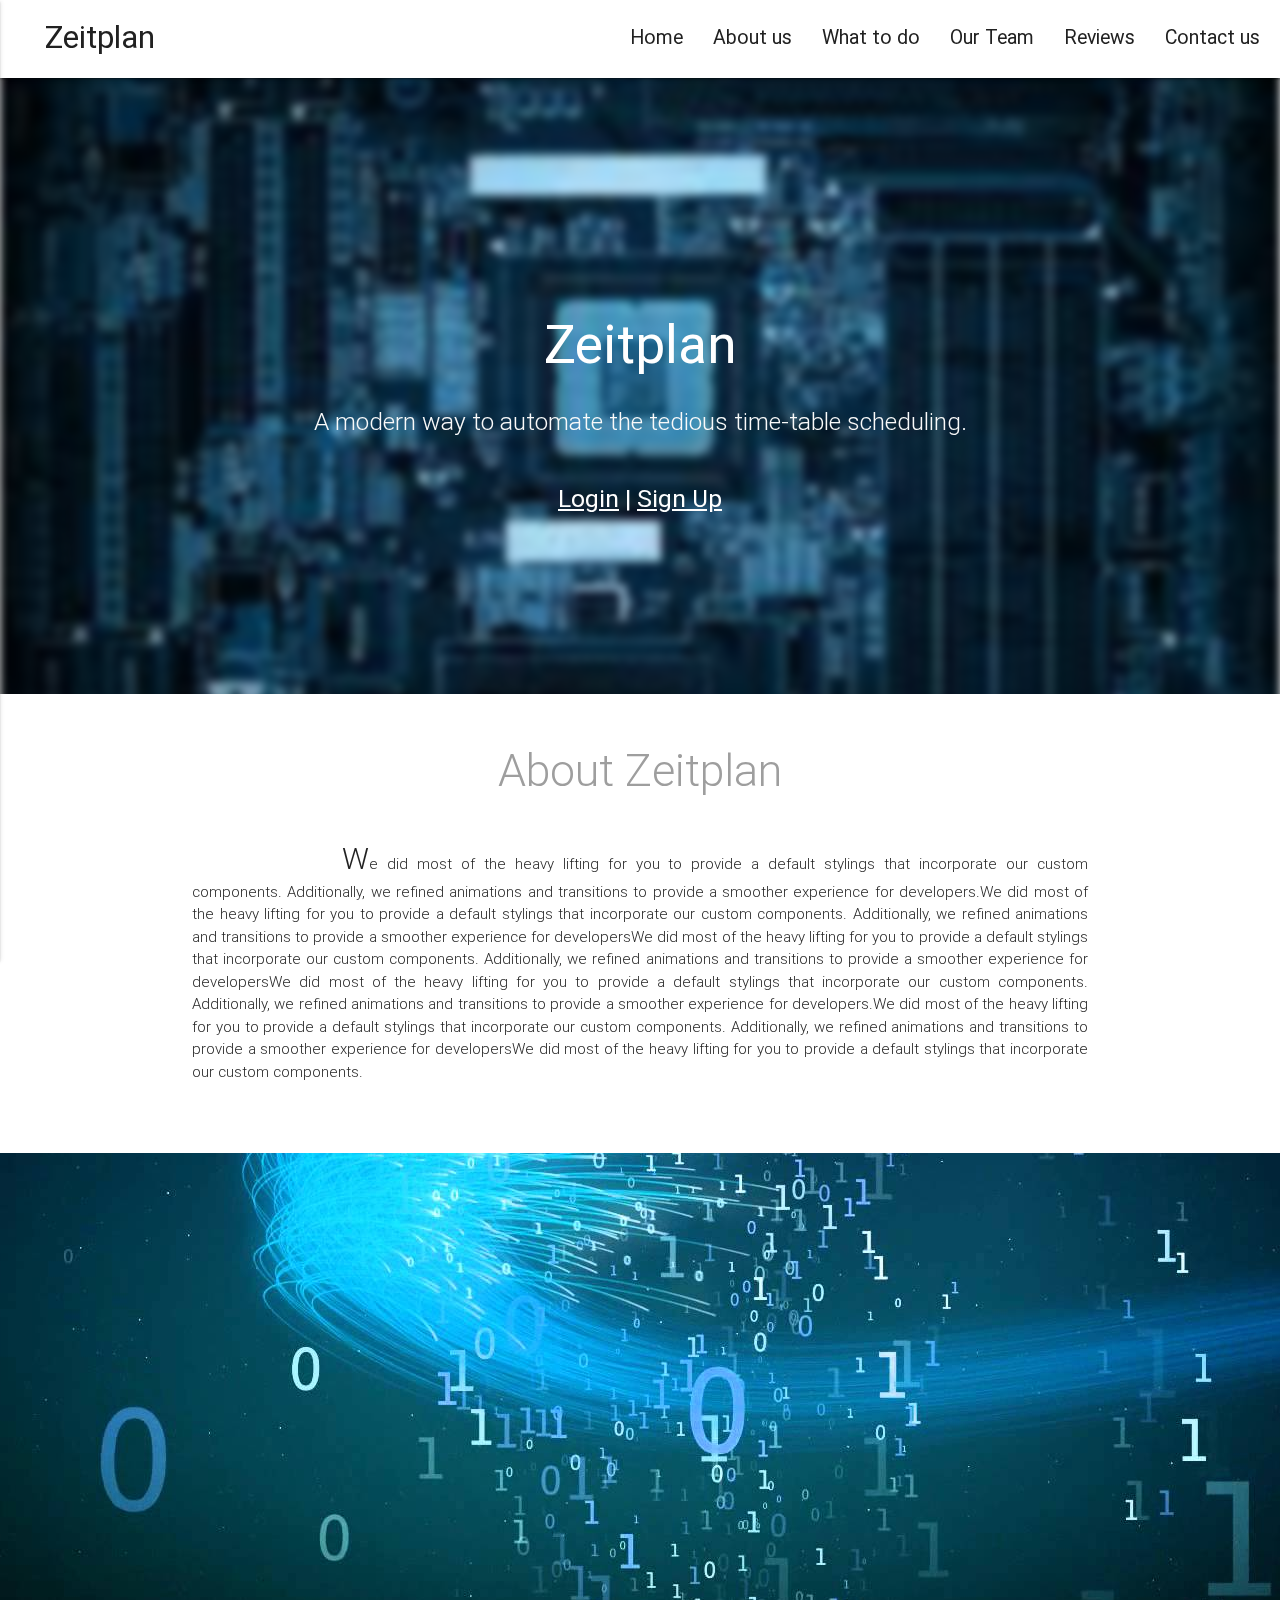
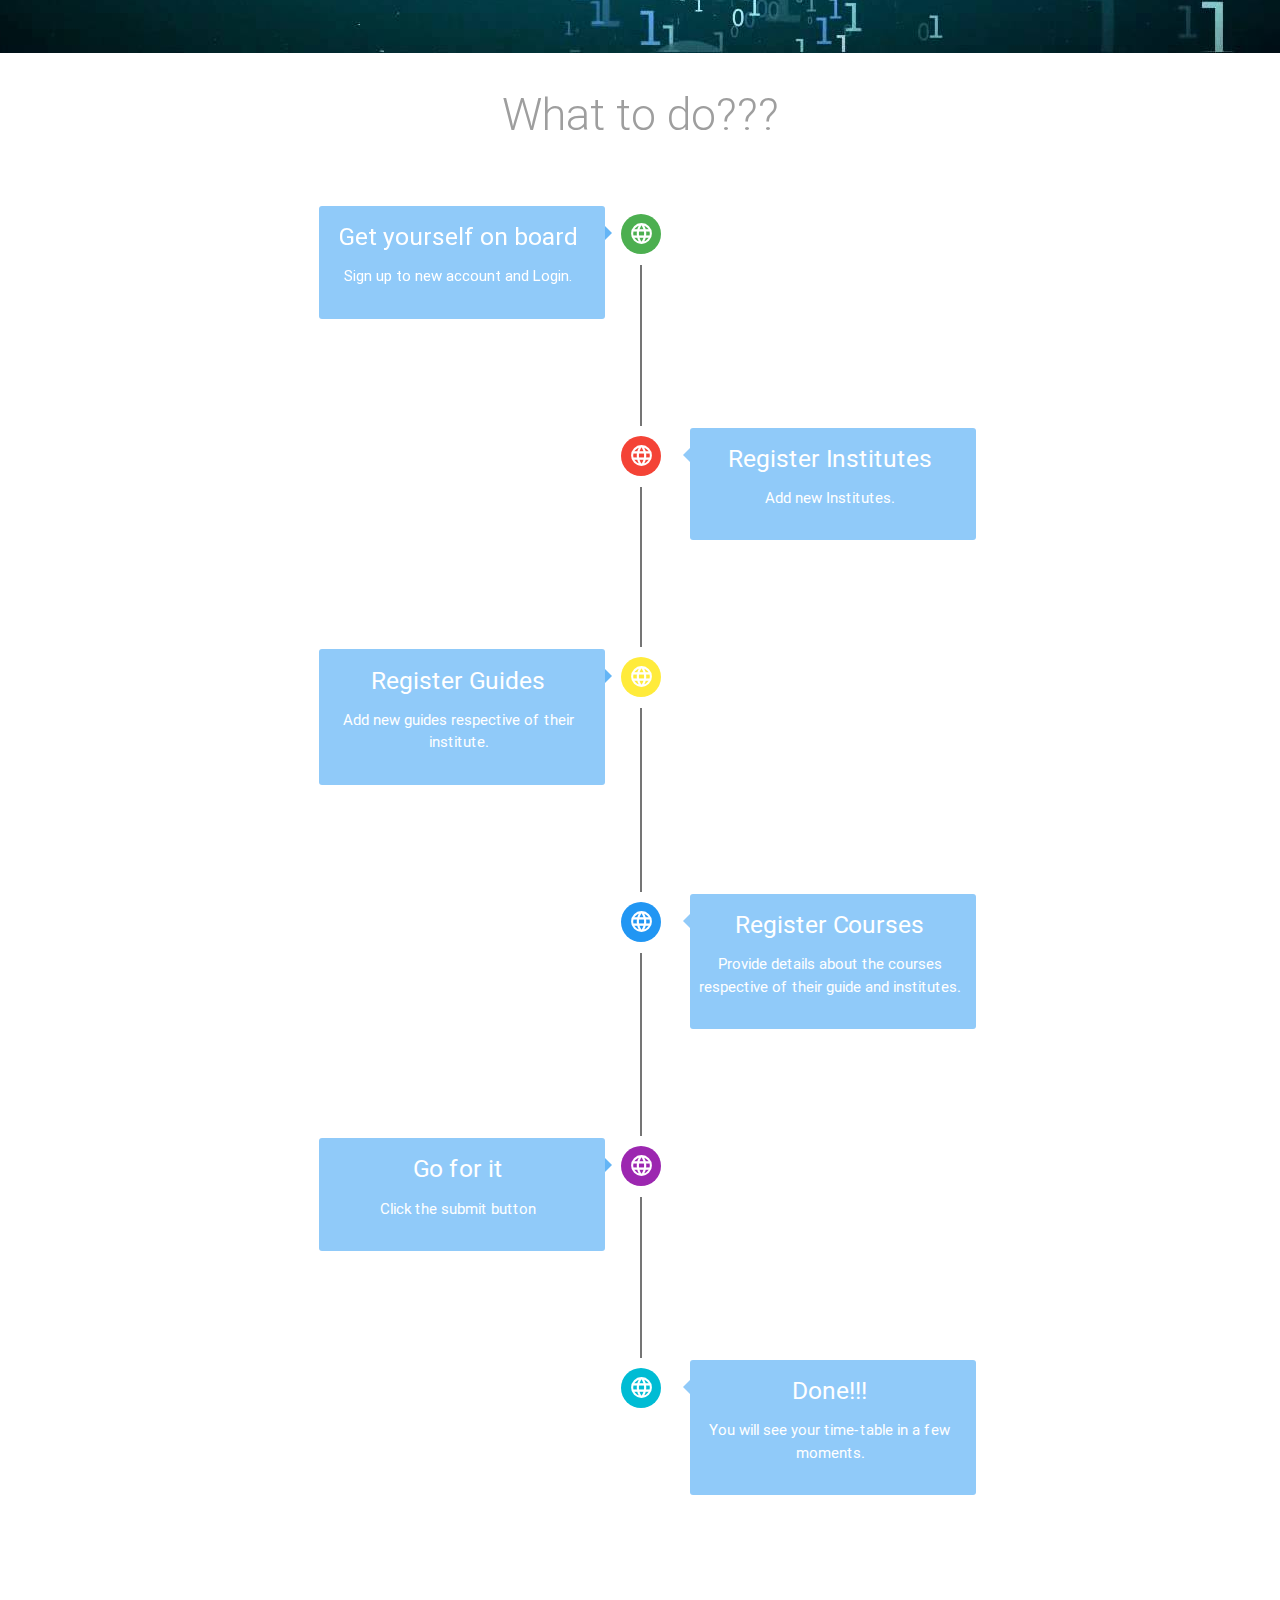
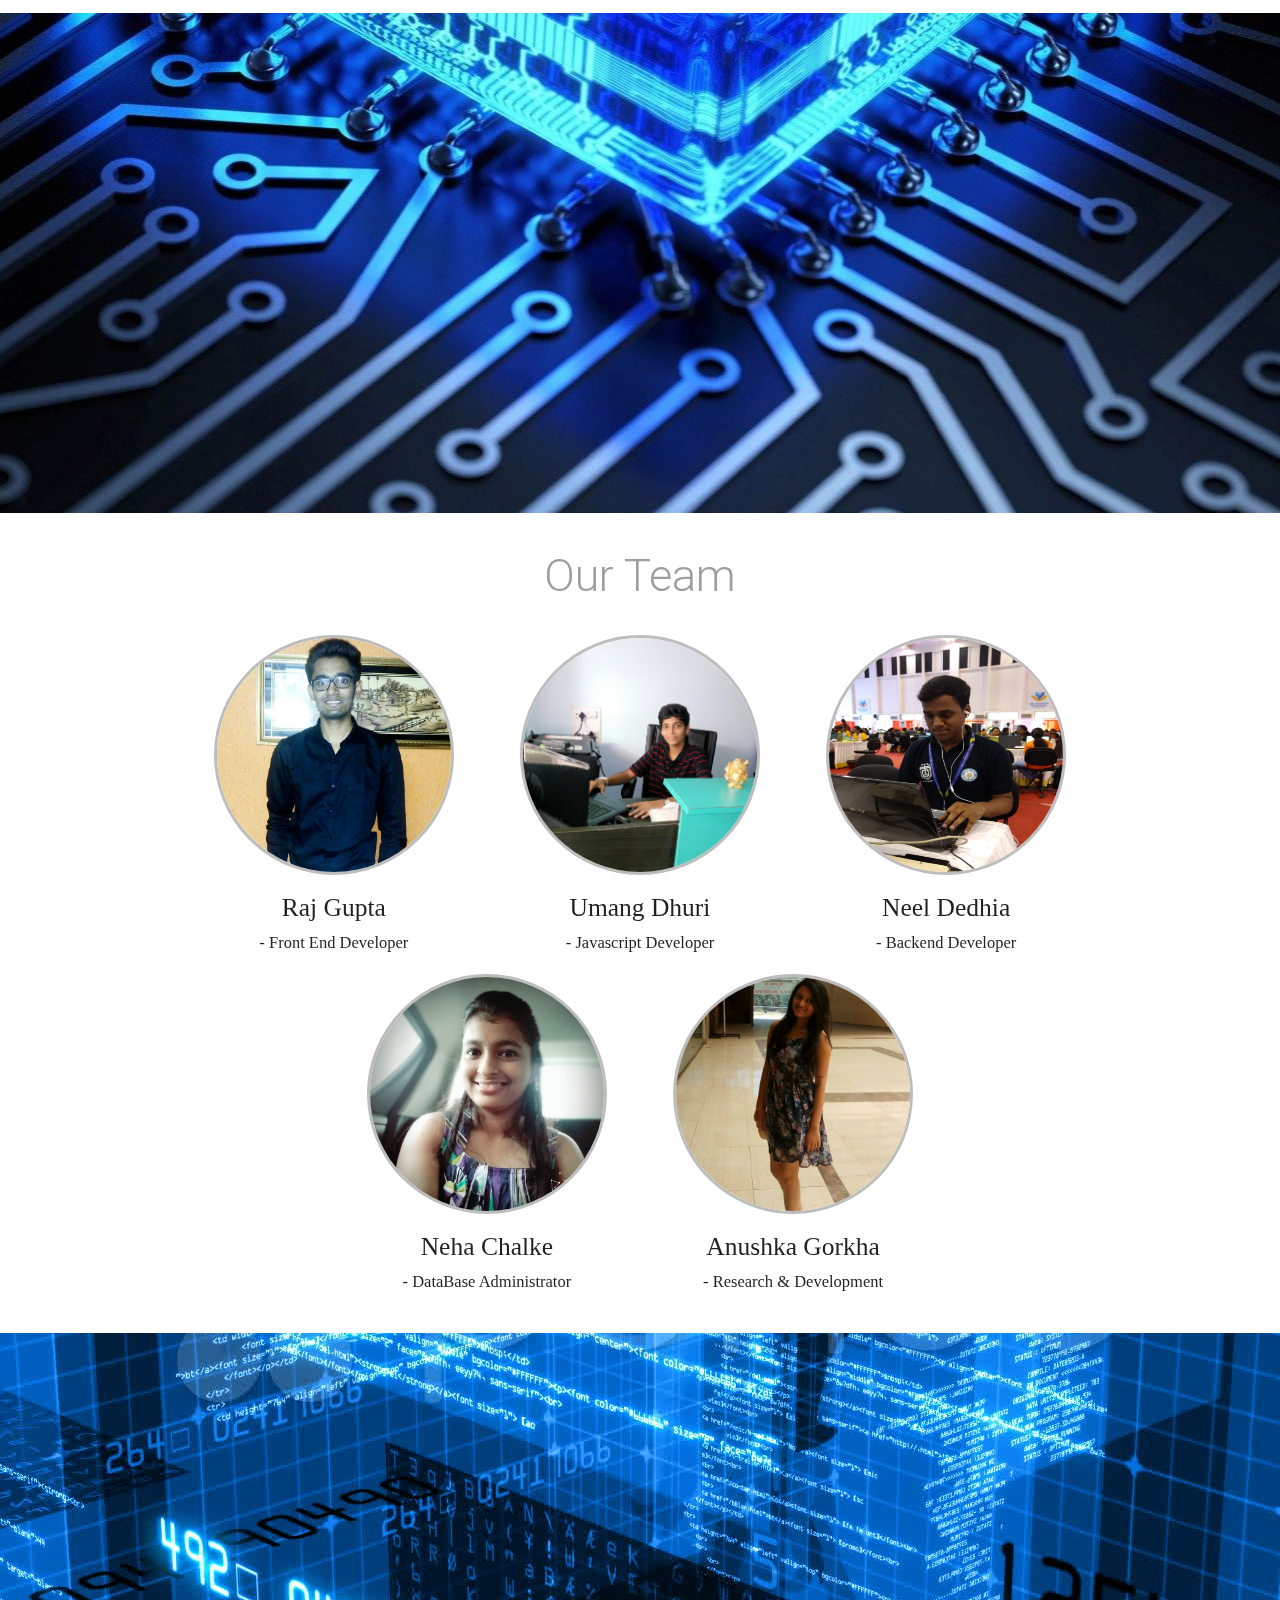
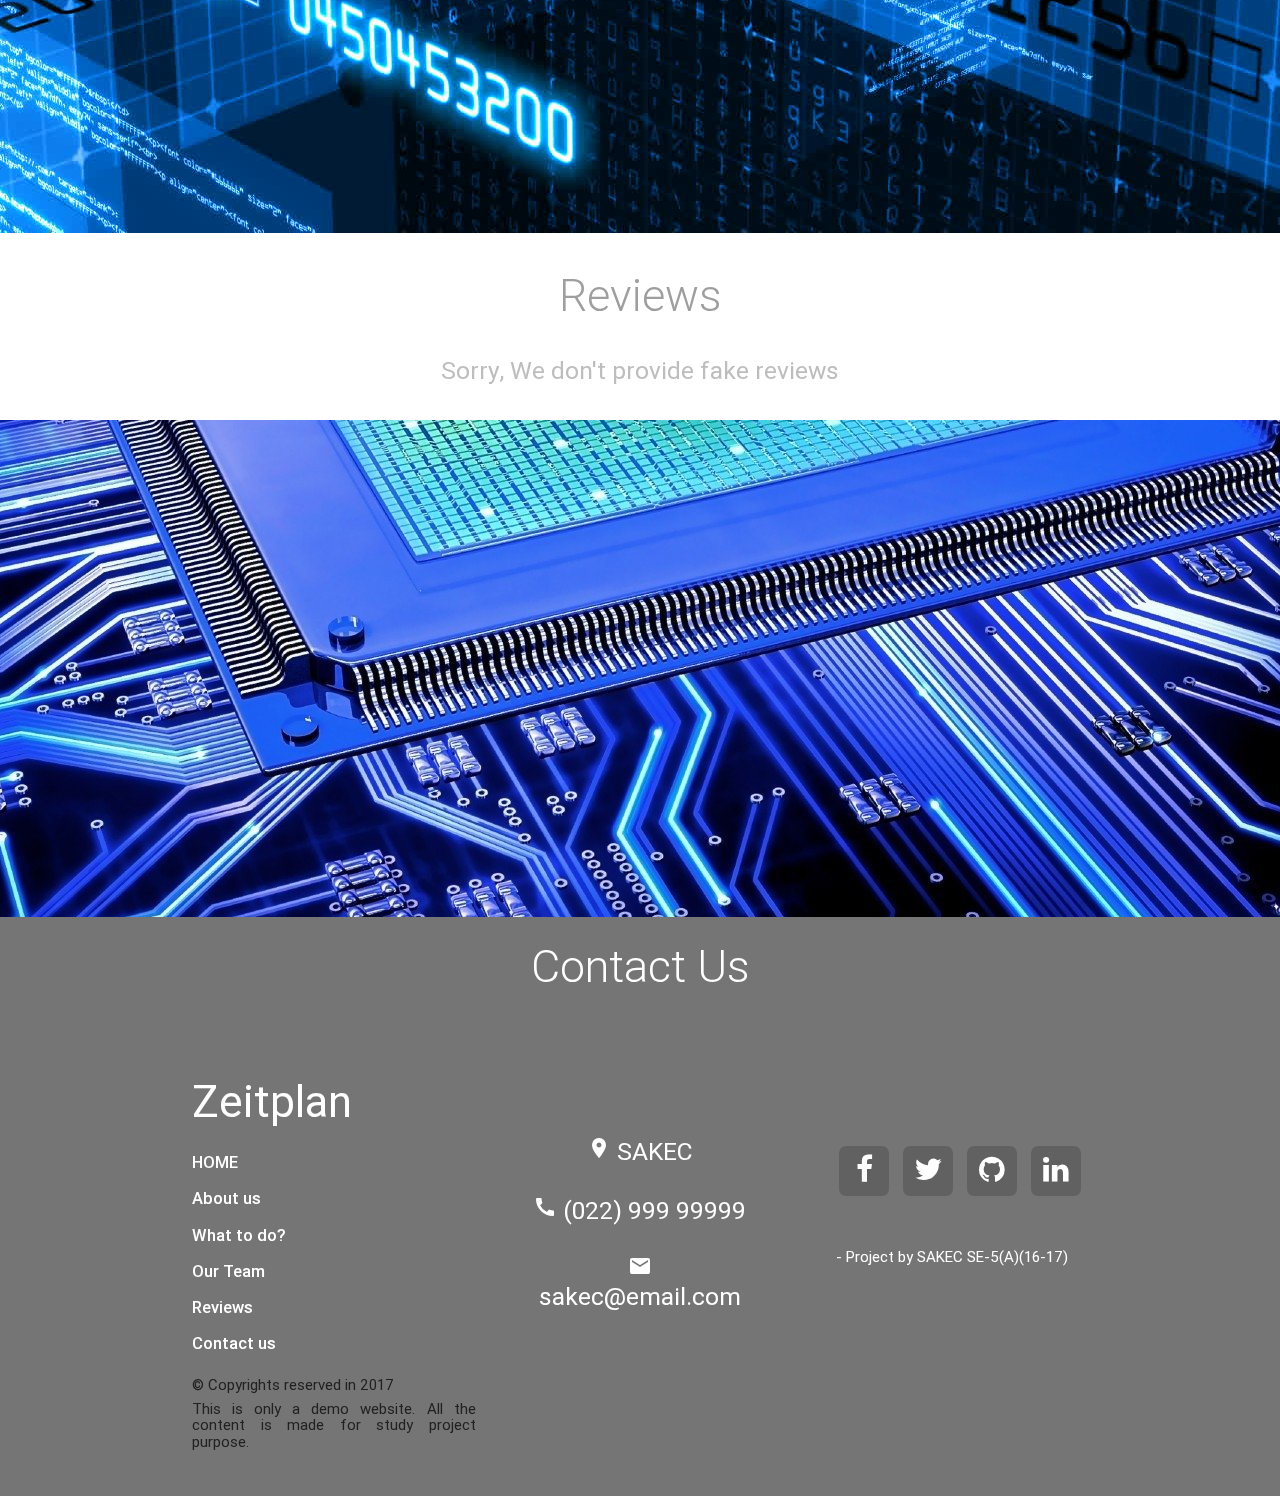
<file: index.html>
<!DOCTYPE html>
	<html>
<head>
	<meta name="viewport" content="width: device-width, initial-scale=1">
	<title>Zeitplan</title>
	<!-- <link href="http://fonts.googleapis.com/icon?family=Material+Icons" rel="stylesheet"> -->
	<link rel="stylesheet" type="text/css" href="assets/css/materialize.min.css">
	<link rel="stylesheet" type="text/css" href="assets/css/material-icons.css">
	<link rel="stylesheet" type="text/css" href="assets/css/font-awesome/css/font-awesome.min.css">
	<link rel="stylesheet" type="text/css" href="assets/css/style.css">
</head>
<body id="#index">
<a href="javascript:" id="return-to-top"><i class="material-icons">navigation</i></a>
	<header class="navbar-fixed z-depth-3" id="">
		<nav class="white lighten-4" role="navigation">
			<div class="nav-wrapper">
				<a href="#" class="nav brand-logo"> Zeitplan </a>
				<ul class="right hide-on-med-and-down">
					<li><a href="#index" class="head-link">Home</a></li>
					<li><a href="#about_us" class="head-link">About us</a></li>
					<li><a href="#what_to_do" class="head-link">What to do</a></li>
					<li><a href="#our_team" class="head-link">Our Team</a></li>
					<li><a href="#reviews" class="head-link">Reviews</a></li>
					<li><a href="#contact-us" class="head-link">Contact us</a></li>
				</ul> 
				<ul id="mobile-nav" class="side-nav">
					<li><a href="#index" class="head-link">Home</a></li>
					<li><a href="#about_us" class="head-link">About us</a></li>
					<li><a href="#what_to_do" class="head-link">What to do</a></li>
					<li><a href="#our_team" class="head-link">Our Team</a></li>
					<li><a href="#reviews" class="head-link">Reviews</a></li>
					<li><a href="#contact-us" class="head-link">Contact us</a></li>
				</ul> 
				<a href="#" data-activates="mobile-nav" class="button-collapse"><i class="material-icons">menu</i></a>
			</div>
		</nav>		
	</header>

	<div class="parallax-container" id="home-section">
		<div class="section">
			<div class="container white-text center" id="home-section-content">
				<div class="row">
					<h2 class="col s12 light" id="heading-title">Zeitplan</h2>
					<h5 class="col s12 light" id="heading-phrase">A modern way to automate the tedious time-table scheduling.</h5>
				</div>
				<div class="row">
					<!-- <a href="#" class="btn-large waves-effect">Get Started</a> -->
				</div>
				<div class="row" id="login-or-signup">
					<h5><a href="#loginModal" class="white-text modal-trigger"><u>Login</u></a> | <a href="#signupModal" class="white-text modal-trigger"><u>Sign Up</u></a></h5>
				</div>
			</div>
		</div>
		<div class="parallax"><img src="assets/images/parallax/p1.jpg" style="filter:blur(4px)" /></div>
	</div>

	<div class="container">
		<section name="about_us" class="center section" id="about_us">
			<div class="row">
				<!-- <div class="col s12 m4"></div> -->
				<div class="col s12 center">
					<h5 class="section-title">About Zeitplan</h5>
				</div>
			</div>
			<div class="row section-content">
				<div class="col s12">
					<p class="light" style="margin-top: -1em;"><span style="padding-left: 5em; font-size:2rem">W</span>e did most of the heavy lifting for you to provide a default stylings that incorporate our custom components. Additionally, we refined animations and transitions to provide a smoother experience for developers.We did most of the heavy lifting for you to provide a default stylings that incorporate our custom components. Additionally, we refined animations and transitions to provide a smoother experience for developersWe did most of the heavy lifting for you to provide a default stylings that incorporate our custom components. Additionally, we refined animations and transitions to provide a smoother experience for developersWe did most of the heavy lifting for you to provide a default stylings that incorporate our custom components. Additionally, we refined animations and transitions to provide a smoother experience for developers.We did most of the heavy lifting for you to provide a default stylings that incorporate our custom components. Additionally, we refined animations and transitions to provide a smoother experience for developersWe did most of the heavy lifting for you to provide a default stylings that incorporate our custom components.</p>
				</div>
			</div>
		</section>
	</div>
	<div class="parallax-container">
		<div class="parallax"><img src="assets/images/parallax/p3.jpg" /></div>
	</div>
	<div class="container">
		<section id="what_to_do" class="row">
			<h5 class="section-title">What to do???</h5>
			<div class="section-content">
				<div id="timeline">
					<div class="timeline-event">
						<div class="timeline-event-img green">
							<i class="material-icons">language</i>
						</div>
						<div class="timeline-event-content">
							<h5 class="timeline-event-content-title">Get yourself on board</h5>
							<p class="timeline-event-content-body">Sign up to new account and Login.</p>
						</div>
					</div>
					<div class="timeline-event">
						<div class="timeline-event-img red">
							<i class="material-icons">language</i>
						</div>
						<div class="timeline-event-content">
							<h5 class="timeline-event-content-title">Register Institutes</h5>
							<p class="timeline-event-content-body">Add new Institutes.</p>
						</div>
					</div>
					<div class="timeline-event">
						<div class="timeline-event-img yellow">
							<i class="material-icons">language</i>
						</div>
						<div class="timeline-event-content">
							<h5 class="timeline-event-content-title">Register Guides</h5>
							<p class="timeline-event-content-body">Add new guides respective of their institute.</p>
						</div>
					</div>
					<div class="timeline-event">
						<div class="timeline-event-img blue">
							<i class="material-icons">language</i>
						</div>
						<div class="timeline-event-content">
							<h5 class="timeline-event-content-title">Register Courses</h5>
							<p class="timeline-event-content-body">Provide details about the courses respective of their guide and institutes.</p>
						</div>
					</div>
					<div class="timeline-event">
						<div class="timeline-event-img purple">
							<i class="material-icons">language</i>
						</div>
						<div class="timeline-event-content">
							<h5 class="timeline-event-content-title">Go for it</h5>
							<p class="timeline-event-content-body">Click the submit button</p>
						</div>
					</div>
					<div class="timeline-event">
						<div class="timeline-event-img cyan">
							<i class="material-icons">language</i>
						</div>
						<div class="timeline-event-content">
							<h5 class="timeline-event-content-title">Done!!!</h5>
							<p class="timeline-event-content-body">You will see your time-table in a few moments.</p>
						</div>
					</div>
				</div>
			</div>
		</section>
	</div>
	<div class="parallax-container">
		<div class="parallax"><img src="assets/images/parallax/p4.jpg" /></div>
	</div>
	<div class="container">
		<section id="our_team">
			<h5 class="section-title">Our Team</h5>
			<div class="section-content">
				<div class="row center">
					<div class="col s12 m4">
						<img src="assets/images/team/t1.jpg" class="responsive-img circle team-mem-pic"/>
						<h5 class="team-mem-name">Raj Gupta</h5>
						<h5 class="team-mem-designation">- Front End Developer</h6>
					</div>
					<div class="col s12 m4">
						<img src="assets/images/team/t2.jpg" class="responsive-img circle team-mem-pic"/>
						<h5 class="team-mem-name">Umang Dhuri</h5>
						<h5 class="team-mem-designation">- Javascript Developer</h6>
					</div>
					<div class="col s12 m4">
						<img src="assets/images/team/t3.jpg" class="responsive-img circle team-mem-pic"/>
						<h5 class="team-mem-name">Neel Dedhia</h5>
						<h5 class="team-mem-designation">- Backend Developer</h6>
					</div>
				</div>
				<div class="row center">
					<div class="col s12 offset-m2 m4">
						<img src="assets/images/team/t4.jpg" class="responsive-img circle team-mem-pic"/>
						<h5 class="team-mem-name">Neha Chalke</h5>
						<h5 class="team-mem-designation">- DataBase Administrator</h6></div>
					<div class="col s12 m4">
						<img src="assets/images/team/t5.jpg" class="responsive-img circle team-mem-pic"/>
						<h5 class="team-mem-name">Anushka Gorkha</h5>
						<h5 class="team-mem-designation">- Research & Development</h6></div>
				</div>
			</div>
		</section>
	</div>
	<div class="parallax-container">
		<div class="parallax"><img src="assets/images/parallax/p5.jpg" /></div>
	</div>
	<div class="container">
		<section id="reviews">
			<h5 class="section-title"> Reviews</h5>
			<div class="section-content center">
				<h5 class="center" style="color: #bdbdbd">Sorry, We don't provide fake reviews</h5>
				<ul id="testimonial">
					<li></li>
				</ul>
			</div>
		</section>
	</div>
	<div class="parallax-container">
		<div class="parallax"><img src="assets/images/parallax/p6.jpg" /></div>
	</div>
	<section id="contact-us">
		<h5 class="section-title">Contact Us</h5>
		<div class="section-content">
			<footer class="page-footer">
				<div class="container ">
					<div class="row">
						<div class="col s12 m4">
							<h3>Zeitplan</h3>
							<ul id="footer-links">
								<li><a href="#index" class="footer-link">HOME</a></li>
								<li><a href="#about_us" class="footer-link">About us</a></li>
								<li><a href="#what_to_do" class="footer-link">What to do?</a></li>
								<li><a href="#our_team" class="footer-link">Our Team</a></li>
								<li><a href="#reviews" class="footer-link">Reviews</a></li>
								<li><a href="#contact-us" class="footer-link">Contact us</a></li>
							</ul>

							<h6 id="copyright">&copy Copyrights reserved in 2017</h6>
							<h6 id="copyright">This is only a demo website. All the content is made for study project purpose.</h6>
						</div>
						<div class="col s12 m4"><br /><br /><br />
							<div class="container center">
								<div class="row">
									<h5><i class="material-icons footer-icon">location_on</i> SAKEC</h5>
								</div>
								<div class="row">
									<h5><i class="material-icons footer-icon">call</i> (022) 999 99999</h5>
								</div>
								<div class="row">
									<h5><i class="material-icons footer-icon">email</i> sakec@email.com</h5>
								</div>
							</div>
						</div>
						<div class="col s12 m4">
							<br /><br />
							<div class="row" id="social-media-icons">
								<a href="http://www.facebook.com"><i class="fa fa-facebook" ></i></a>
								<a href="http://www.twitter.com"><i class="fa fa-twitter"></i></a>
								<a href="http://www.github.com"><i class="fa fa-github"></i></a>
								<a href="http://www.linkedin.com"><i class="fa fa-linkedin"></i></a>
							</div>

							<p id="website-credits">- Project by SAKEC SE-5(A)(16-17)</p>
						</div>
					</div>
				</div>
			</footer>
		</div>
	</section>


	<div id="loginModal" class="modal">
		<div class="modal-header"><br /><br />
			<h2 class="center">Login</h2>
		</div>
		<div class="modal-content">
			<div class="row">
				<div class="col s12">
					<br /><br />
						<h6 class="demoNote">Demo Credentials:<br /> User: Admin | Pass: admin1234</h6>
					<form method="post" name="loginForm" id="loginForm">
						<div class="input-field col s12">
							<label for="uname">Username: </label>
							<input type="text" id="uname" name="uname" data-error=".errorUname" aria-required="true" aria-invalid="true" class="error" aria-describedby="uname-error" />
							<div class="errorUname">
								<div id="uname-error" class="error"></div>
							</div>
						</div>
						<div class="input-field col s12">
							<input type="password" class="validate" id="pass" name="pass" data-error=".errorLogPass" aria-required="true" aria-invalid="true" class="error" aria-describedby="logPass-error"/>
							<label for="pass">Password: </label>
							<div class="errorLogPass">
								<div id="logPass-error" class="error"></div>
							</div>
						</div>
						<div class="input-field col s12 center">
							<button type="button" class="btn waves-effect waves-light blue" id="loginBtn">Log-in</button>
							<h6 class="error center" id="loginErr" style="display: none;"><i class="material-icons ">error_outline</i><br /> Invalid Username or password!!!</h6>
						</div>
					</form>
				</div>
			</div>
		</div>
	</div>

	<div id="signupModal" class="modal">
		<div class="modal-header"><br /><br />
			<h2 class="center">Signup</h2>
		</div>
		<div class="modal-content">
			<div class="row">
				<div class="col s12">
					<br /><br />
					<h6 class="demoNote">This is demo. No Actual user will be created.</h6>
					<form method="post" name="signup">
						<div class="input-field col s12">
							<input type="text" class="validate" id="suname" name="suname" data-error=".errorUname" aria-required="true" aria-invalid="true" class="error" aria-describedby="uname-error" />
							<label for="uname">Username: </label>
							<div class="errorUname">
								<div id="uname-error" class="error"></div>
							</div>
						</div>
						<div class="input-field col s12">
							<input type="password" class="validate" id="spass" name="spass"  data-error=".errorPass" aria-required="true" aria-invalid="true" class="error" aria-describedby="pass-error" />
							<label for="pass">Password: </label>
							<div class="errorPass">
								<div id="pass-error" class="error"></div>
							</div>
						</div>
						<div class="input-field col s12">
							<input type="password" class="validate" id="re_pass" name="re_pass" data-error=".errorRePass" aria-required="true" aria-invalid="true" class="error" aria-describedby="re-pass-error" />
							<label for="re-pass">Re-Password: </label>
							<div class="errorRePass">
								<div id="re-pass-error" class="error"></div>
							</div>
						</div>
						<div class="input-field col s12">
							<input type="email" class="validate" id="rec_email" name="rec_email"  data-error=".errorEmail" aria-required="true" aria-invalid="true" class="error" aria-describedby="email-error"/>
							<label for="recovery-email">Recovery Email: </label>
							<div class="errorEmail">
								<div id="email-error" class="error"></div>
							</div>
						</div>
						<div class="input-field col s12">
							<input type="checkbox" class="validate" id="tc" name="tc" data-error=".errorChkBox" aria-required="true" aria-invalid="true" class="error" aria-describedby="chkbox-error"/>
							<label for="tc">I Agree to all the Terms & Conditions* </label>
							<div class="errorChkBox">
								<div id="chkbox-error" class="error"></div>
							</div>
						</div>
						<div class="input-field col s12 center"><br /><br />
							<button type="button" class="btn waves-effect waves-light blue" id="signupBtn" >Sign-Up</button>
						</div>
					</form>
				</div>
			</div>
		</div>
	</div>
	
	<script src="assets/js/jquery-3.1.1.min.js"></script>
	<script src="assets/js/materialize.min.js"></script>
	<script src="assets/js/jquery.validate.min.js"></script>
	<script src="assets/js/validateSignUp.js"></script>
	<script src="assets/js/validateLogin.js"></script>
	<script>

		// ===== Scroll to Top ==== 
		$(window).scroll(function() {
		    if ($(this).scrollTop() >= 50) {        // If page is scrolled more than 50px
		        $('#return-to-top').fadeIn(200);    // Fade in the arrow
		    } else {
		        $('#return-to-top').fadeOut(200);   // Else fade out the arrow
		    }
		});
		
		$('#return-to-top').click(function() {      // When arrow is clicked
		    $('body,html').animate({
		        scrollTop : 0                       // Scroll to top of body
		    }, 1000);
		});

		$(document).ready(function(){
			$('.parallax').parallax();
			$('.button-collapse').sideNav();
			$('#loginModal').modal({
		      opacity: .6, 
		      inDuration: 1500, 
		      outDuration: 3000, 
		    });

			$('#signupModal').modal({
		      opacity: .6, 
		      inDuration: 1500, 
		      outDuration: 3000, 
		    });



			$('.head-link, .footer-link').click(function(e){
				e.preventDefault();

				var goto = $(this).attr("href");
				console.log(goto);
				$('html, body').animate({
					scrollTop: (goto == '#index'? 0: $(goto).offset().top-88)
				}, 1500);
			});

			$('#loginBtn').click(function(){
				$('loginErr').hide();
				if($('form[name="loginForm"]').valid()){
					$.ajax({
						url: 'php/RequestHandler.php?requestFor=usrLogIn',
						dataType: 'json',
						data: new FormData(document.querySelector('form[name="loginForm"]')),
						type: 'POST',
						processData: false,
						contentType: false,
						success: function(res){
							if(res['status'] == 200)
								window.location.href = 'home.php';
							else{
								console.log(res);
								$('#loginErr').show();
							}
						},
						complete: function(){
							window.location.href = 'home.html';
						}
					});
				}

			});

			$('#signupBtn').click(function(){
				if($('form[name="signup"]').valid()){
					var frmDataObj = new FormData(document.querySelector('form[name="signup"]'));
					jQuery.ajax({
						url: 'php/RequestHandler.php?requestFor=newUsr',
						dataType: 'json',
						data: frmDataObj,
						type: 'POST',
						processData: false,
						contentType: false,
						success: function(res){
							if(res['status'] == 200){
								// alert('user created sucesfuly.');
								location.reload();
							}else{
								console.log(res['err']);
							}
						},
						complete: function(){
							alert("User Created Succesfully");
							location.reload();
						}

					});
				}
			});
		});
	</script>
</body>
</html>
</file>
<file: assets/css/material-icons.css>
/* fallback */
@font-face {
  font-family: 'Material Icons';
  font-style: normal;
  font-weight: 400; 
  src: url(../fonts/material-icons.woff2) format('woff2');
}

.material-icons {
  font-family: 'Material Icons';
  font-weight: normal;
  font-style: normal;
  font-size: 24px;
  line-height: 1;
  letter-spacing: normal;
  text-transform: none;
  display: inline-block;
  white-space: nowrap;
  word-wrap: normal;
  direction: ltr;
  -webkit-font-feature-settings: 'liga';
  -webkit-font-smoothing: antialiased;
}
</file>
<file: assets/css/style.css>
.demoNote{
	color: #666;
	font-size: 13px;
	font-weight: 500;
	text-align: center;
}


@media only screen and (min-width: 720px){
	.brand-logo{
		left: 40px;
		color: #212121 !important;
	}
}

a.head-link{
	color: #212121;
	font-size: 1.3rem;
}

nav {
	height: 78px;
	padding: 5px;
}

.brand-logo{
	color: #212121;
}

div#home-section {
	height: 630px;
}

#home-section-content{
	margin-top: 14em !important;
}

#heading-title{
	font-weight: 400;
}

#heading-phrase{
	color: #fafafa;
}

#login-or-signup{
	/*font-size: 1rem;*/
}

.section-title{
	font-size: 3rem;
	color: #9e9e9e;
	font-weight: 300;
	text-align: center;
	padding: 25px;
}

.section-content{
	text-align: justify;
	padding-bottom: 20px;
	background: !important;
}

#return-to-top{
	position: fixed;
	bottom: 20px;
	right: 20px;
	background: rgba(0, 0, 0, 0.7);
	width: 50px;
	height: 50px;
	display: block;
	border-radius: 50%;
	display: none;
	-webkit-transition: all 0.3s linear;
	-moz-transition: all 0.3s ease;
	-ms-transition: all 0.3s ease;
	-o-transition: all 0.3s ease;
	transition: all 0.3s ease;
}

.team-mem-pic{
	height: 240px !important;
	width: 240px !important;
	border: 3px solid #bdbdbd;
}

.team-mem-name{
	font-size: 1.7rem;
	font-family: cursive;
}

.team-mem-designation{
	font-size: 1.1rem;
	line-height: 0;
	font-family: cursive;
	display: inline;
	/* text-align: justify; */
}

#footer-links li{
	line-height: 2.2;
}

.footer-link{
	font-size: 1.1rem;
	color: #fff;
	font-weight: 500;
}

#copyright{
	color: #212121;
}

#social-media-icons a i{
	background: #616161;
	border-radius: 7px;
	color: #fff;
	font-size: 2rem;
	text-align: center;
	width: 50px;
	height: 50px;
	padding: 9px;
}

#website-credits{
	text-align: left;
	margin-top: 50px 	;
	margin-left: 32px;
}

#social-media-icons a{
	padding: 5px;
}

#social-media-icons{
	margin-top: 45px;
	margin-left: 30px;
}

#contact-us{
	margin-top: -15px;
	background: #757575;
	color: #fff !important;
}

#contact-us .section-title{
	color: #fff;
}

.modal-header {
    height: 150px;
    color: #fff;
    background: #616161;
    font-family: cursive;
}

.modal-content{
	margin-top: -60px;
}

.error{
	position: relative;
	margin-top: -1em;
	left: 0em;
	font-size: 0.8rem;
	color: red;
}

.reviewer-pic{
	width: 200px !important;
	height: 200px !important;
}

#return-to-top i{
	color: #fff;
	margin: 0;
	position: relative;
	left: 16px;
	top: 13px;
	font-size: 19px;
	-webkit-transition: all 0.3 ease;
	-moz-transition: all 0.3 ease;
	-ms-transition: all 0.3 ease;
	-o-transition: all 0.3 ease;
	transition: all 0.3 ease;
}

#return-to-top:hover{
	box-shadow: inset 0px 0px 6px 6px #000;
	transition: all 0.6s ease;
	/*font-size: 25px;*/
}

#return-top-top i:hover{
	color: #fff;
	font-size: 5px !important;
}

.hide-review{
	display: none;
}

.reviewer_pic{
	width: 100px;
	height:100px;
}

.indicators .indicator-item{
	background: red !important;
}

.indicators .indicator-item.active{
	background: green !important;
}

#loginErr{
	top: 2em;
}

#timeline{
	width: 70%;
	position: relative;
	margin: 0 auto;
	top: -2em;
}

.timeline-event{
	position: relative;
	padding-top: 9px;
	/* padding-bottom: 10px; */
}

.timeline-event::before{
	content: "";
	display: block;
	height: 50px;
	width: 1px;
	border: 1px solid #757575;
	position: absolute;
	left: 50%;
}

.timeline-event::after{
	content: "";
	display: block;
	height: calc(50% + 40px);
	width: 1px;
	border: 1px solid #757575;
	position: absolute;
	left: 50%;
	top: 8em;
}

.timeline-event:first-child::before, .timeline-event:last-child::after{
	display: none;
}

.timeline-event-img{
	width: 40px;
	height: 40px;
	position: relative;
	left: calc(50% - 19px);
	border: 2px solid transparent;
	border-radius: 50%;
	display: block;
	color: #fff;
	text-align: center;
	cursor: default;
	margin-top: 60px;
}

.timeline-event-img i{
	font-size: 25px;
	line-height: 35px;
}

.timeline-event-content{
	width: calc(50% - 35px);
	position: relative;
	top: -48px;
	background: #90caf9;
	padding: 5px 15px 16px 8px;
	border-radius: 3px;
	color: #fff;
	text-align: center;
}

.timeline-event:nth-child(even) .timeline-event-content::before{
	content: "";
	position: absolute;
	display: block;
	height: 0;
	width: 0;
	top: 20px;
	right: 100%;
	border: 7px solid transparent;
	border-right: 7px solid #90caf9;
}

.timeline-event:nth-child(odd) .timeline-event-content::before{
	content: "";
	position: absolute;
	display: block;
	height: 0;
	width: 0;
	top: 20px;
	left: 100%;
	border: 7px solid transparent;
	border-left: 7px solid #64b5f6;
}

.timeline-event:nth-child(odd) .timeline-event-content{
	margin-left: 0;
	/*text-align: center;*/
}

.timeline-event:nth-child(even) .timeline-event-content{
	margin-left: calc(50% + 50px);
}

.timeline-event-content-title{}

.timeline-event-content-body{}
</file>
